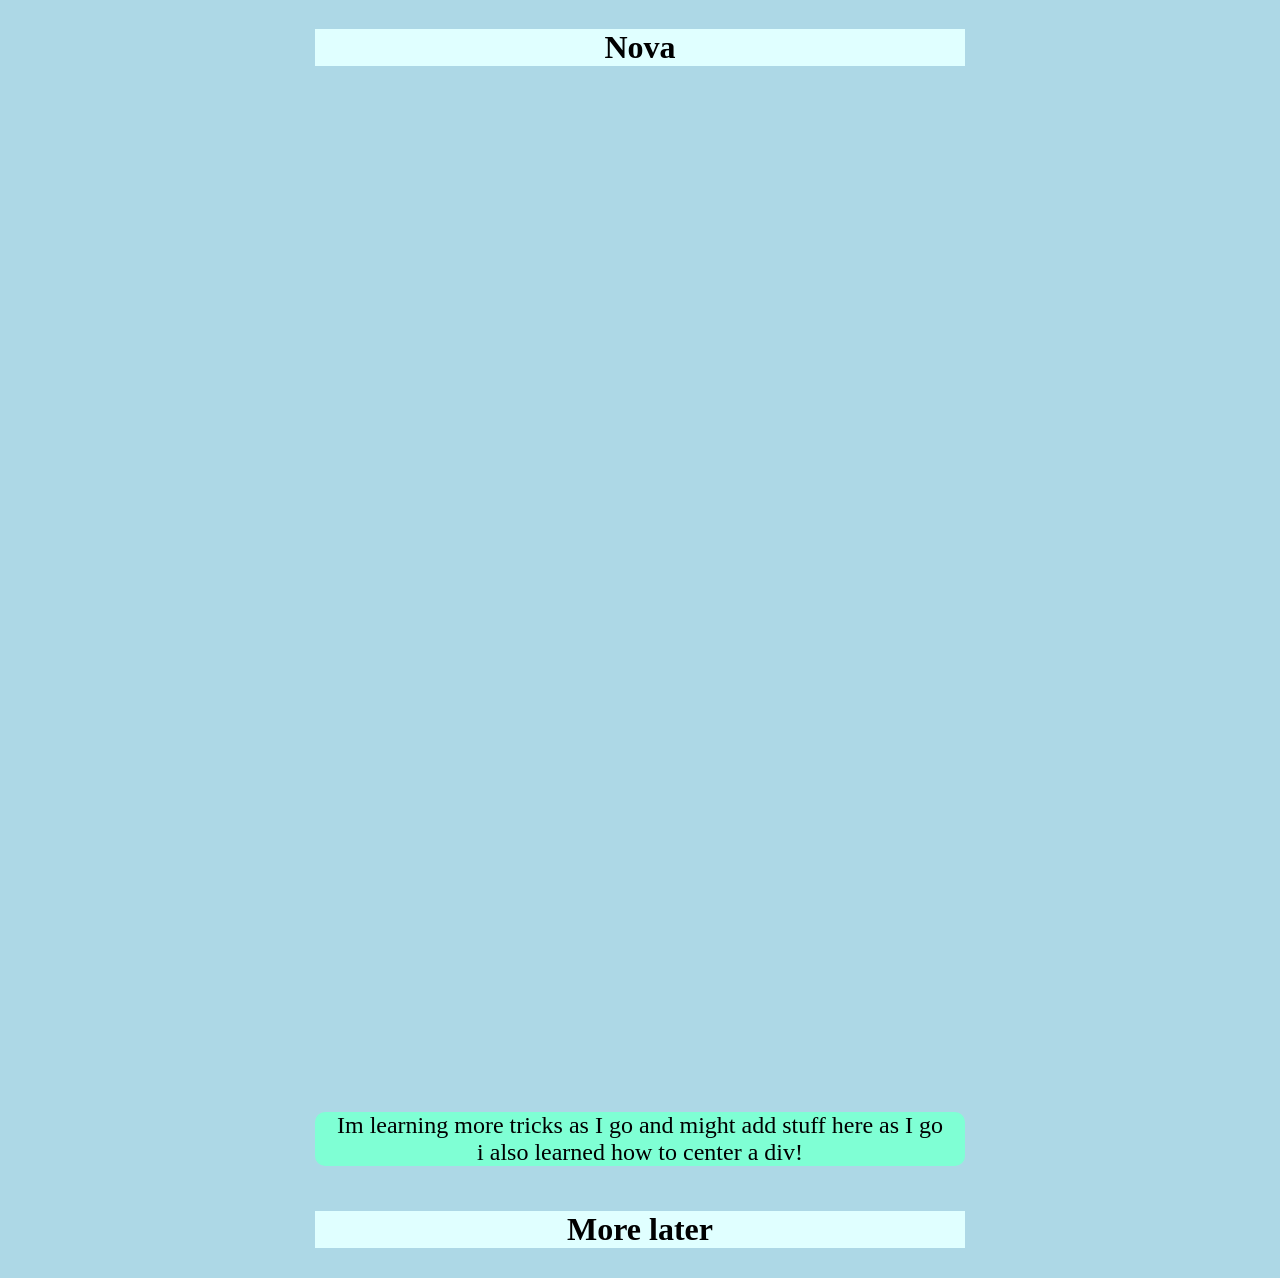
<file: Nova-Marvel/index.html>
<!DOCTYPE html>
<html lang="en">

<head>
    <meta charset="UTF-8">
    <meta name="viewport" content="width=device-width, initial-scale=1.0">
    <title>Document</title>
    <link rel="icon" href="https://m.media-amazon.com/images/I/913n+y4mGuL._UF1000,1000_QL80_.jpg">
    <link rel="stylesheet" href="style.css">
</head>

<body>
    <h1>Nova</h1>

    <div>
        <iframe src="https://m.media-amazon.com/images/I/913n+y4mGuL._UF1000,1000_QL80_.jpg" frameborder="0"
            id="Nova"></iframe>
    </div>

    <p>Im learning more tricks as I go and might add stuff here as I go
        <br> i also learned how to center a div!
    </p>

    <h1>More later</h1>

</body>

</html>
</file>
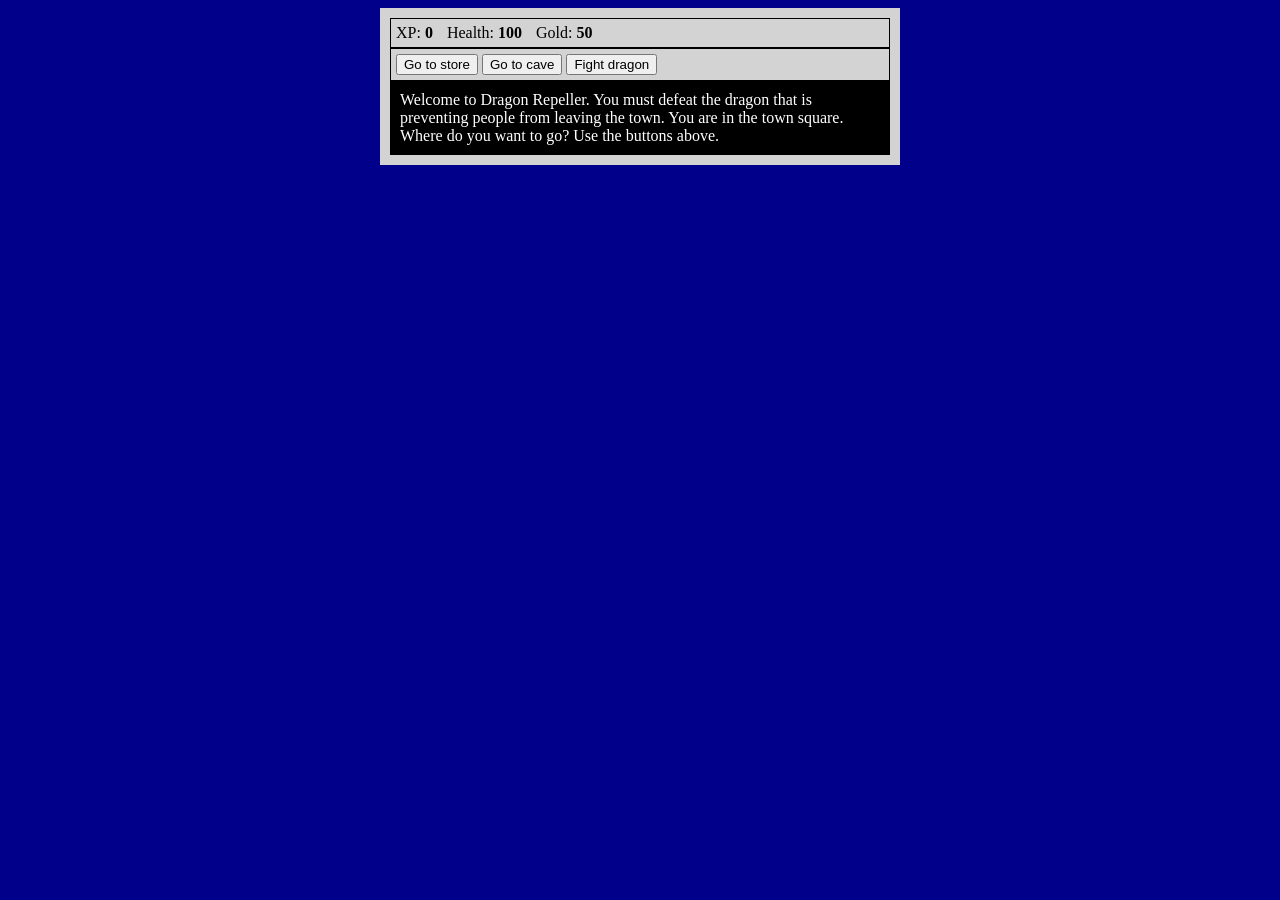
<file: RPG/index.html>
<!DOCTYPE html>
<html lang="en">
<head>
    <meta charset="UTF-8">
    <title>RPG - Dragon Repeller</title>
    <link rel="stylesheet" href="style.css">
</head>
<body>
    <div id="game">
        <div id="stats">
            <span class="stat">XP: <strong><span id="xpText">0</span></strong></span>
            <span class="stat">Health: <strong><span id="healthText">100</span></strong></span>
            <span class="stat">Gold: <strong><span id="goldText">50</span></strong></span>
        </div>
        <div id="controls">
            <button id="button1">Go to store</button>
            <button id="button2">Go to cave</button>
            <button id="button3">Fight dragon</button>
        </div>
        <div id="monsterStats">
            <span class="stat">Monster Name: <strong><span id="monsterName"></span></strong></span>
            <span class="stat">Health: <strong><span id="monsterHealth"></span></strong></span>
        </div>
        <div id="text">
            Welcome to Dragon Repeller. You must defeat the dragon that is preventing people from leaving the town. You are in the town square. Where do you want to go? Use the buttons above.
        </div>
    </div>
    <script src="index.js"></script>
</body>
</html>
</file>
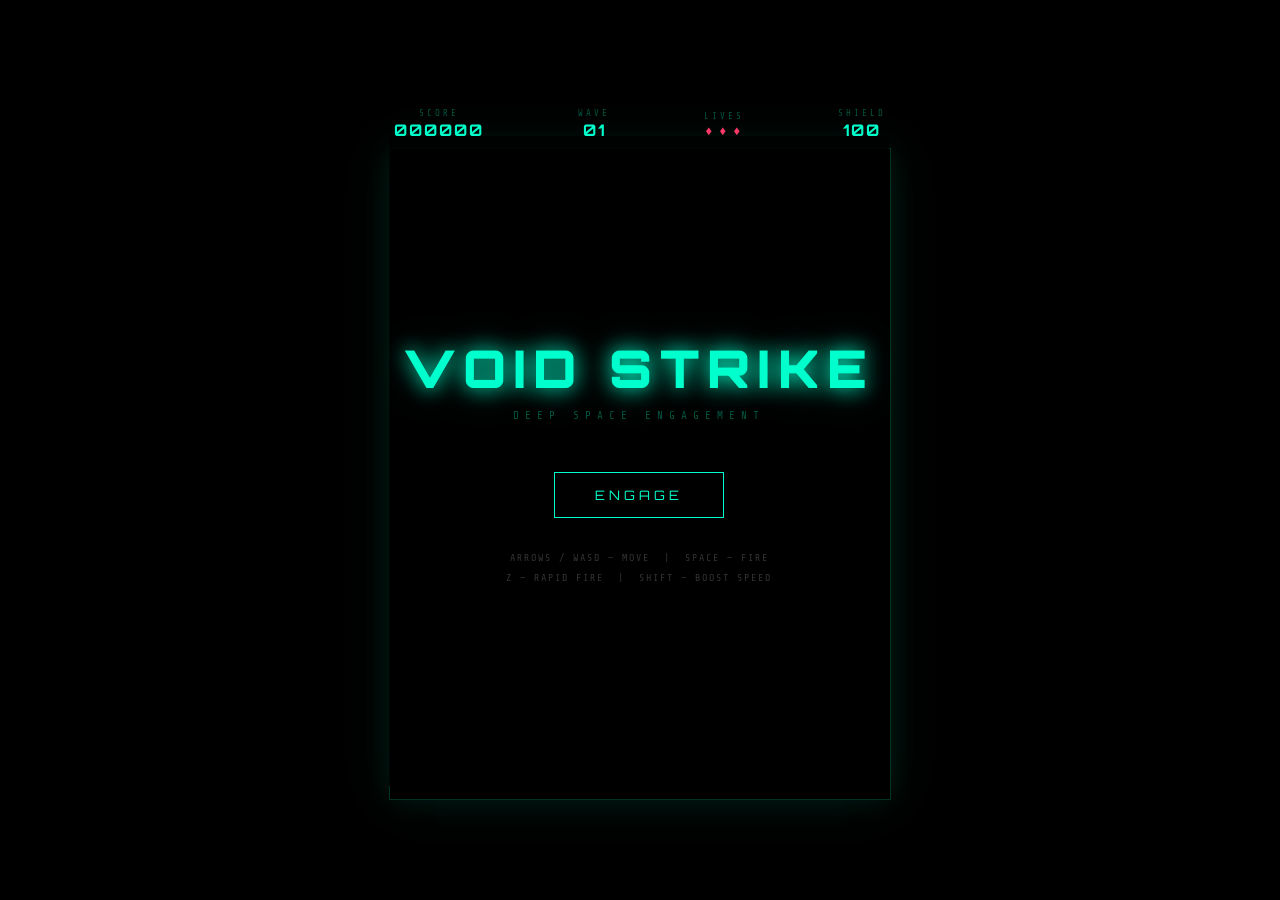
<file: space-shooter.html>
<!DOCTYPE html>
<html lang="en">
<head>
<meta charset="UTF-8">
<meta name="viewport" content="width=device-width, initial-scale=1.0">
<title>VOID STRIKE</title>
<style>
  @import url('https://fonts.googleapis.com/css2?family=Orbitron:wght@400;700;900&family=Share+Tech+Mono&display=swap');
  * { margin: 0; padding: 0; box-sizing: border-box; }
  body {
    background: #000;
    display: flex;
    flex-direction: column;
    align-items: center;
    justify-content: center;
    min-height: 100vh;
    font-family: 'Orbitron', monospace;
    overflow: hidden;
  }
  #gameWrapper { position: relative; display: flex; flex-direction: column; align-items: center; }
  #hud {
    width: 500px;
    display: flex;
    justify-content: space-between;
    align-items: center;
    padding: 8px 4px;
    color: #00ffcc;
    font-size: 12px;
    letter-spacing: 2px;
    font-family: 'Share Tech Mono', monospace;
  }
  .hud-item { display: flex; flex-direction: column; align-items: center; gap: 2px; }
  .hud-label { color: #005540; font-size: 9px; letter-spacing: 3px; }
  .hud-value { color: #00ffcc; font-size: 16px; font-family: 'Orbitron', monospace; font-weight: 700; }
  #lives-display { display: flex; gap: 4px; }
  .life-icon { color: #ff3366; font-size: 14px; }
  canvas {
    display: block;
    border: 1px solid #003322;
    box-shadow: 0 0 30px rgba(0,255,200,0.1), 0 0 60px rgba(0,255,200,0.05);
  }
  #overlay {
    position: absolute;
    top: 36px;
    left: 0;
    width: 500px;
    height: 650px;
    display: flex;
    flex-direction: column;
    align-items: center;
    justify-content: center;
    background: rgba(0,0,0,0.88);
    z-index: 10;
  }
  #overlay h1 {
    font-family: 'Orbitron', monospace;
    font-weight: 900;
    font-size: 52px;
    color: #00ffcc;
    letter-spacing: 8px;
    text-shadow: 0 0 20px #00ffcc, 0 0 40px #00ffcc55;
    margin-bottom: 8px;
    animation: pulse 2s ease-in-out infinite;
  }
  @keyframes pulse {
    0%, 100% { text-shadow: 0 0 20px #00ffcc, 0 0 40px #00ffcc55; }
    50% { text-shadow: 0 0 30px #00ffcc, 0 0 60px #00ffcc88, 0 0 100px #00ffcc33; }
  }
  .subtitle { color: #005540; font-size: 11px; letter-spacing: 6px; margin-bottom: 50px; font-family: 'Share Tech Mono', monospace; }
  .score-display { font-size: 14px; color: #888; letter-spacing: 3px; margin-bottom: 8px; font-family: 'Share Tech Mono', monospace; }
  .final-score { font-size: 40px; color: #ff3366; font-weight: 900; letter-spacing: 4px; margin-bottom: 40px; text-shadow: 0 0 20px #ff3366; }
  .start-btn {
    background: transparent;
    border: 1px solid #00ffcc;
    color: #00ffcc;
    font-family: 'Orbitron', monospace;
    font-size: 13px;
    letter-spacing: 4px;
    padding: 14px 40px;
    cursor: pointer;
    transition: all 0.2s;
    text-transform: uppercase;
    position: relative;
  }
  .start-btn:hover { background: #00ffcc22; box-shadow: 0 0 20px #00ffcc44; }
  .start-btn::before, .start-btn::after { content: ''; position: absolute; width: 6px; height: 6px; border-color: #00ffcc; border-style: solid; }
  .start-btn::before { top: -1px; left: -1px; border-width: 1px 0 0 1px; }
  .start-btn::after { bottom: -1px; right: -1px; border-width: 0 1px 1px 0; }
  .controls-hint { margin-top: 30px; color: #333; font-family: 'Share Tech Mono', monospace; font-size: 10px; letter-spacing: 2px; text-align: center; line-height: 2; }
  #wave-announce {
    position: absolute;
    top: 50%;
    left: 50%;
    transform: translate(-50%, -50%);
    font-family: 'Orbitron', monospace;
    font-weight: 900;
    font-size: 28px;
    color: #ff3366;
    letter-spacing: 6px;
    text-shadow: 0 0 20px #ff3366;
    pointer-events: none;
    opacity: 0;
    z-index: 5;
    transition: opacity 0.3s;
    white-space: nowrap;
  }
</style>
</head>
<body>
<div id="gameWrapper">
  <div id="hud">
    <div class="hud-item">
      <span class="hud-label">SCORE</span>
      <span class="hud-value" id="scoreDisplay">000000</span>
    </div>
    <div class="hud-item">
      <span class="hud-label">WAVE</span>
      <span class="hud-value" id="waveDisplay">01</span>
    </div>
    <div class="hud-item">
      <span class="hud-label">LIVES</span>
      <div id="lives-display">
        <span class="life-icon">♦</span><span class="life-icon">♦</span><span class="life-icon">♦</span>
      </div>
    </div>
    <div class="hud-item">
      <span class="hud-label">SHIELD</span>
      <span class="hud-value" id="shieldDisplay">100</span>
    </div>
  </div>
  <canvas id="gameCanvas" width="500" height="650"></canvas>
  <div id="overlay">
    <h1>VOID STRIKE</h1>
    <div class="subtitle">DEEP SPACE ENGAGEMENT</div>
    <div class="score-display" id="gameOverLabel" style="display:none">FINAL SCORE</div>
    <div class="final-score" id="finalScore" style="display:none">000000</div>
    <button class="start-btn" id="startBtn" onclick="startGame()">ENGAGE</button>
    <div class="controls-hint">
      ARROWS / WASD — MOVE &nbsp;|&nbsp; SPACE — FIRE<br>
      Z — RAPID FIRE &nbsp;|&nbsp; SHIFT — BOOST SPEED
    </div>
  </div>
  <div id="wave-announce"></div>
</div>

<script>
const canvas = document.getElementById('gameCanvas');
const ctx = canvas.getContext('2d');
const W = canvas.width, H = canvas.height;

let game = { running: false, score: 0, lives: 3, wave: 1, shield: 100 };
let player, bullets, enemies, enemyBullets, particles, stars, powerups;
let keys = {};
let animFrame;
let lastTime = 0;
let fireTimer = 0;
let waveTransition = false;

function initStars() {
  stars = Array.from({length: 130}, () => ({
    x: Math.random() * W, y: Math.random() * H,
    size: Math.random() * 1.5 + 0.2,
    speed: Math.random() * 1.2 + 0.3,
    alpha: Math.random() * 0.7 + 0.3
  }));
}

function initPlayer() {
  player = { x: W/2, y: H - 80, w: 36, h: 44, speed: 280, invincible: 0, thrustAnim: 0 };
}

function initWave() {
  enemies = []; enemyBullets = [];
  let rows = Math.min(2 + Math.floor(game.wave / 2), 5);
  let cols = Math.min(6 + game.wave, 10);
  let startX = (W - cols * 44) / 2 + 22;
  for (let r = 0; r < rows; r++) {
    for (let c = 0; c < cols; c++) {
      let type = r === 0 ? 'elite' : r < 2 ? 'mid' : 'basic';
      enemies.push({
        x: startX + c * 44, y: 60 + r * 44,
        w: 30, h: 30, type,
        hp: type === 'elite' ? 3 : type === 'mid' ? 2 : 1,
        maxHp: type === 'elite' ? 3 : type === 'mid' ? 2 : 1,
        dx: (1 + game.wave * 0.15) * (Math.random() > 0.5 ? 1 : -1),
        fireTimer: Math.random() * 180,
        anim: Math.random() * Math.PI * 2
      });
    }
  }
  powerups = [];
}

function startGame() {
  document.getElementById('overlay').style.display = 'none';
  game = { running: true, score: 0, lives: 3, wave: 1, shield: 100 };
  bullets = []; particles = []; enemyBullets = [];
  initStars(); initPlayer(); initWave(); updateHUD();
  lastTime = performance.now();
  animFrame = requestAnimationFrame(gameLoop);
}

function gameLoop(ts) {
  let dt = Math.min((ts - lastTime) / 1000, 0.05);
  lastTime = ts;
  update(dt);
  render();
  if (game.running) animFrame = requestAnimationFrame(gameLoop);
}

function update(dt) {
  let dx = 0, dy = 0;
  if (keys['ArrowLeft'] || keys['a'] || keys['A']) dx -= 1;
  if (keys['ArrowRight'] || keys['d'] || keys['D']) dx += 1;
  if (keys['ArrowUp'] || keys['w'] || keys['W']) dy -= 1;
  if (keys['ArrowDown'] || keys['s'] || keys['S']) dy += 1;
  let spd = player.speed * (keys['Shift'] ? 1.7 : 1);
  if (dx && dy) { dx *= 0.707; dy *= 0.707; }
  player.x = Math.max(player.w/2, Math.min(W - player.w/2, player.x + dx * spd * dt));
  player.y = Math.max(player.h/2, Math.min(H - player.h/2, player.y + dy * spd * dt));
  player.thrustAnim += dt * 12;
  if (player.invincible > 0) player.invincible -= dt;

  let rapid = keys['z'] || keys['Z'];
  let fireRate = rapid ? 0.1 : 0.22;
  fireTimer -= dt;
  if ((keys[' '] || keys['Space']) && fireTimer <= 0) {
    fireTimer = fireRate;
    bullets.push({ x: player.x, y: player.y - player.h/2, w: 3, h: 14, speed: 620 });
    if (rapid) {
      bullets.push({ x: player.x - 10, y: player.y - 20, w: 2, h: 10, speed: 620, side: true });
      bullets.push({ x: player.x + 10, y: player.y - 20, w: 2, h: 10, speed: 620, side: true });
    }
    spawnParticles(player.x, player.y - player.h/2, '#00ffcc', 3);
  }

  bullets = bullets.filter(b => { b.y -= b.speed * dt; return b.y > -20; });
  enemyBullets = enemyBullets.filter(b => {
    b.x += b.dx * dt; b.y += b.dy * dt;
    return b.y < H + 20 && b.x > -20 && b.x < W + 20;
  });

  stars.forEach(s => { s.y += s.speed * (keys['Shift'] ? 2.5 : 1); if (s.y > H) { s.y = 0; s.x = Math.random() * W; } });

  let edgeHit = false;
  enemies.forEach(e => {
    e.x += e.dx * dt * 60;
    e.anim += dt * 2;
    if (e.x > W - 20 || e.x < 20) edgeHit = true;
    e.fireTimer -= dt;
    if (e.fireTimer <= 0) {
      e.fireTimer = Math.max(3 - game.wave * 0.2, 0.8) + Math.random() * 2;
      let angle = Math.atan2(player.y - e.y, player.x - e.x);
      let spd2 = 150 + game.wave * 15;
      enemyBullets.push({ x: e.x, y: e.y, dx: Math.cos(angle)*spd2, dy: Math.sin(angle)*spd2, r: 3 });
    }
  });
  if (edgeHit) enemies.forEach(e => { e.dx *= -1; e.y += 10; });

  bullets.forEach(b => {
    enemies.forEach(e => {
      if (!b.dead && !e.dead && Math.abs(b.x - e.x) < (b.w/2 + e.w/2) && Math.abs(b.y - e.y) < (b.h/2 + e.h/2)) {
        b.dead = true; e.hp--;
        let c = e.type === 'elite' ? '#ff3366' : e.type === 'mid' ? '#ffaa00' : '#888fff';
        spawnParticles(e.x, e.y, c, 6);
        if (e.hp <= 0) {
          game.score += (e.type === 'elite' ? 300 : e.type === 'mid' ? 150 : 50) * game.wave;
          spawnParticles(e.x, e.y, c, 15);
          if (Math.random() < 0.09) powerups.push({ x: e.x, y: e.y, type: Math.random() < 0.5 ? 'shield' : 'life', vy: 80 });
          e.dead = true;
        }
      }
    });
  });
  bullets = bullets.filter(b => !b.dead);
  enemies = enemies.filter(e => !e.dead);

  if (player.invincible <= 0) {
    enemyBullets.forEach(b => {
      if (!b.dead && Math.abs(b.x - player.x) < 18 && Math.abs(b.y - player.y) < 22) {
        b.dead = true;
        game.shield -= 25;
        spawnParticles(player.x, player.y, '#ff3366', 12);
        if (game.shield <= 0) {
          game.shield = 100; game.lives--;
          player.invincible = 2;
          spawnParticles(player.x, player.y, '#ff3366', 30);
          updateHUD();
          if (game.lives <= 0) { game.running = false; setTimeout(endGame, 500); }
        }
        updateHUD();
      }
    });
  }
  enemyBullets = enemyBullets.filter(b => !b.dead);

  powerups = powerups.filter(p => {
    p.y += p.vy * dt;
    if (Math.abs(p.x - player.x) < 24 && Math.abs(p.y - player.y) < 24) {
      if (p.type === 'shield') game.shield = Math.min(100, game.shield + 50);
      else game.lives = Math.min(5, game.lives + 1);
      updateHUD();
      spawnParticles(p.x, p.y, p.type === 'shield' ? '#00ffcc' : '#ff3366', 15);
      return false;
    }
    return p.y < H + 20;
  });

  particles = particles.filter(p => {
    p.x += p.vx * dt; p.y += p.vy * dt;
    p.vx *= 0.97; p.vy *= 0.97;
    p.life -= dt;
    return p.life > 0;
  });

  if (enemies.length === 0 && !waveTransition) {
    waveTransition = true;
    game.wave++;
    let el = document.getElementById('wave-announce');
    el.textContent = `WAVE ${game.wave}`;
    el.style.opacity = 1;
    setTimeout(() => { el.style.opacity = 0; initWave(); waveTransition = false; updateHUD(); }, 2000);
    updateHUD();
  }
  updateHUD();
}

function spawnParticles(x, y, color, count) {
  for (let i = 0; i < count; i++) {
    let angle = Math.random() * Math.PI * 2;
    let spd = Math.random() * 120 + 40;
    particles.push({ x, y, vx: Math.cos(angle)*spd, vy: Math.sin(angle)*spd, life: Math.random()*0.5+0.2, maxLife: 0.7, color, size: Math.random()*3+1 });
  }
}

function render() {
  ctx.clearRect(0, 0, W, H);
  ctx.fillStyle = '#010508';
  ctx.fillRect(0, 0, W, H);

  // Grid
  ctx.strokeStyle = '#00ffcc09';
  ctx.lineWidth = 1;
  for (let i = 0; i < W; i += 50) { ctx.beginPath(); ctx.moveTo(i, 0); ctx.lineTo(i, H); ctx.stroke(); }
  for (let i = 0; i < H; i += 50) { ctx.beginPath(); ctx.moveTo(0, i); ctx.lineTo(W, i); ctx.stroke(); }

  // Stars
  stars.forEach(s => {
    ctx.globalAlpha = s.alpha;
    ctx.fillStyle = '#fff';
    ctx.fillRect(s.x, s.y, s.size, s.size * 2);
  });
  ctx.globalAlpha = 1;

  // Particles
  particles.forEach(p => {
    ctx.globalAlpha = (p.life / p.maxLife) * 0.9;
    ctx.fillStyle = p.color;
    ctx.beginPath();
    ctx.arc(p.x, p.y, p.size * (p.life / p.maxLife), 0, Math.PI*2);
    ctx.fill();
  });
  ctx.globalAlpha = 1;

  // Enemies
  enemies.forEach(e => {
    let c = e.type === 'elite' ? '#ff3366' : e.type === 'mid' ? '#ffaa00' : '#888fff';
    ctx.save();
    ctx.translate(e.x, e.y);
    if (e.maxHp > 1) {
      ctx.fillStyle = '#111';
      ctx.fillRect(-15, -e.h/2 - 8, 30, 4);
      ctx.fillStyle = c;
      ctx.fillRect(-15, -e.h/2 - 8, 30 * (e.hp/e.maxHp), 4);
    }
    ctx.globalAlpha = 0.15; ctx.fillStyle = c;
    ctx.beginPath(); ctx.arc(0, 0, 18 + Math.sin(e.anim) * 2, 0, Math.PI*2); ctx.fill();
    ctx.globalAlpha = 1; ctx.fillStyle = c;
    ctx.shadowColor = c; ctx.shadowBlur = 10;
    ctx.beginPath();
    if (e.type === 'elite') {
      ctx.moveTo(0, 14); ctx.lineTo(-14, -14); ctx.lineTo(0, -6); ctx.lineTo(14, -14);
    } else if (e.type === 'mid') {
      ctx.moveTo(0, 12); ctx.lineTo(-10, -10); ctx.lineTo(-4, -4); ctx.lineTo(0, -8); ctx.lineTo(4, -4); ctx.lineTo(10, -10);
    } else {
      ctx.moveTo(0, 10); ctx.lineTo(-8, -10); ctx.lineTo(0, -4); ctx.lineTo(8, -10);
    }
    ctx.closePath(); ctx.fill();
    ctx.shadowBlur = 0; ctx.restore();
  });

  // Powerups
  powerups.forEach(p => {
    let c = p.type === 'shield' ? '#00ffcc' : '#ff3366';
    ctx.save(); ctx.translate(p.x, p.y);
    ctx.globalAlpha = 0.2; ctx.fillStyle = c;
    ctx.beginPath(); ctx.arc(0, 0, 12, 0, Math.PI*2); ctx.fill();
    ctx.globalAlpha = 1; ctx.fillStyle = c;
    ctx.font = 'bold 14px Orbitron';
    ctx.textAlign = 'center'; ctx.textBaseline = 'middle';
    ctx.fillText(p.type === 'shield' ? 'S' : '+', 0, 0);
    ctx.restore();
  });

  // Enemy bullets
  enemyBullets.forEach(b => {
    ctx.save(); ctx.fillStyle = '#ff6644';
    ctx.shadowColor = '#ff6644'; ctx.shadowBlur = 8;
    ctx.beginPath(); ctx.arc(b.x, b.y, b.r, 0, Math.PI*2); ctx.fill();
    ctx.shadowBlur = 0; ctx.restore();
  });

  // Player bullets
  bullets.forEach(b => {
    ctx.save();
    ctx.fillStyle = b.side ? '#00ffcc88' : '#00ffcc';
    ctx.shadowColor = '#00ffcc'; ctx.shadowBlur = b.side ? 6 : 12;
    ctx.fillRect(b.x - b.w/2, b.y, b.w, b.h);
    ctx.shadowBlur = 0; ctx.restore();
  });

  // Player ship
  if (player && (player.invincible <= 0 || Math.floor(player.invincible * 10) % 2 === 0)) {
    ctx.save(); ctx.translate(player.x, player.y);
    // Thrust flame
    let tl = 10 + Math.sin(player.thrustAnim) * 6;
    let tw = 5 + Math.sin(player.thrustAnim * 1.3) * 2;
    ctx.fillStyle = 'rgba(0,255,200,0.8)';
    ctx.shadowColor = '#00ffcc'; ctx.shadowBlur = 15;
    ctx.beginPath();
    ctx.moveTo(-8, 14); ctx.lineTo(-tw/2, 14); ctx.lineTo(0, 14+tl); ctx.lineTo(tw/2, 14); ctx.lineTo(8, 14);
    ctx.closePath(); ctx.fill(); ctx.shadowBlur = 0;
    // Hull
    ctx.fillStyle = '#00ffcc';
    ctx.shadowColor = '#00ffcc'; ctx.shadowBlur = 14;
    ctx.beginPath();
    ctx.moveTo(0, -22); ctx.lineTo(-14, 8); ctx.lineTo(-6, 4); ctx.lineTo(-6, 14); ctx.lineTo(6, 14); ctx.lineTo(6, 4); ctx.lineTo(14, 8);
    ctx.closePath(); ctx.fill();
    // Cockpit
    ctx.shadowBlur = 0; ctx.fillStyle = '#001a12';
    ctx.beginPath(); ctx.ellipse(0, -6, 5, 8, 0, 0, Math.PI*2); ctx.fill();
    ctx.restore();
  }

  // Shield bar
  let sw = 120;
  ctx.fillStyle = '#111';
  ctx.fillRect(W/2 - sw/2, H - 12, sw, 4);
  ctx.fillStyle = game.shield > 50 ? '#00ffcc' : game.shield > 25 ? '#ffaa00' : '#ff3366';
  ctx.fillRect(W/2 - sw/2, H - 12, sw * (game.shield/100), 4);
}

function updateHUD() {
  document.getElementById('scoreDisplay').textContent = String(game.score).padStart(6, '0');
  document.getElementById('waveDisplay').textContent = String(game.wave).padStart(2, '0');
  document.getElementById('shieldDisplay').textContent = Math.max(0, game.shield);
  let ld = document.getElementById('lives-display');
  ld.innerHTML = '';
  for (let i = 0; i < Math.max(game.lives, 0); i++) ld.innerHTML += '<span class="life-icon">♦</span>';
  for (let i = Math.max(game.lives, 0); i < 3; i++) ld.innerHTML += '<span class="life-icon" style="color:#111">♦</span>';
}

function endGame() {
  cancelAnimationFrame(animFrame);
  let overlay = document.getElementById('overlay');
  overlay.style.display = 'flex';
  document.getElementById('gameOverLabel').style.display = 'block';
  document.getElementById('finalScore').style.display = 'block';
  document.getElementById('finalScore').textContent = String(game.score).padStart(6, '0');
  document.getElementById('startBtn').textContent = 'RETRY';
}

window.addEventListener('keydown', e => { keys[e.key] = true; if (e.key === ' ') e.preventDefault(); });
window.addEventListener('keyup', e => { keys[e.key] = false; });

canvas.addEventListener('touchstart', e => { keys[' '] = true; e.preventDefault(); }, { passive: false });
canvas.addEventListener('touchmove', e => {
  let t = e.touches[0];
  let r = canvas.getBoundingClientRect();
  let cx = t.clientX - r.left - W/2;
  let cy = t.clientY - r.top - H/2;
  keys['ArrowLeft'] = cx < -20; keys['ArrowRight'] = cx > 20;
  keys['ArrowUp'] = cy < -20; keys['ArrowDown'] = cy > 20;
  e.preventDefault();
}, { passive: false });
canvas.addEventListener('touchend', () => { keys = {}; });
</script>
</body>
</html>
</file>
<file: Nova-Marvel/style.css>
:root {
    --Iwidth: 650px;
}

body {
    background-color: lightblue;
    display: grid;
    place-items: center;
}


h1 {
    background-color: lightcyan;
    width: 650px;
    text-align: center;
}

div {
    width: var(--Iwidth);
    height: 1000px;
}

#Nova {
    width: inherit;
    height: inherit;
}

p {
    background-color: aquamarine;
    display: block;
    width: var(--Iwidth);
    font-size: x-large;
    border-radius: 10px;
    text-align: center;
}
</file>
<file: RPG/style.css>
body {
  background-color: darkblue;
}

#text {
  background-color: black;
  color: white;
  padding: 10px;
}

#game {
  max-width: 500px;
  max-height: 400px;
  background-color: lightgray;
  color: white;
  margin: 0 auto;
  padding: 10px;
}

#controls {
  border: 1px black solid;
  padding: 5px;
}

#stats {
  border: 1px black solid;
  color: black;
  padding: 5px;
}

#monsterStats {
  display: none;
  border: 1px black solid;
  color: white;
  padding: 5px;
  background-color: red;
}

.stat {
  padding-right: 10px;
}
</file>
